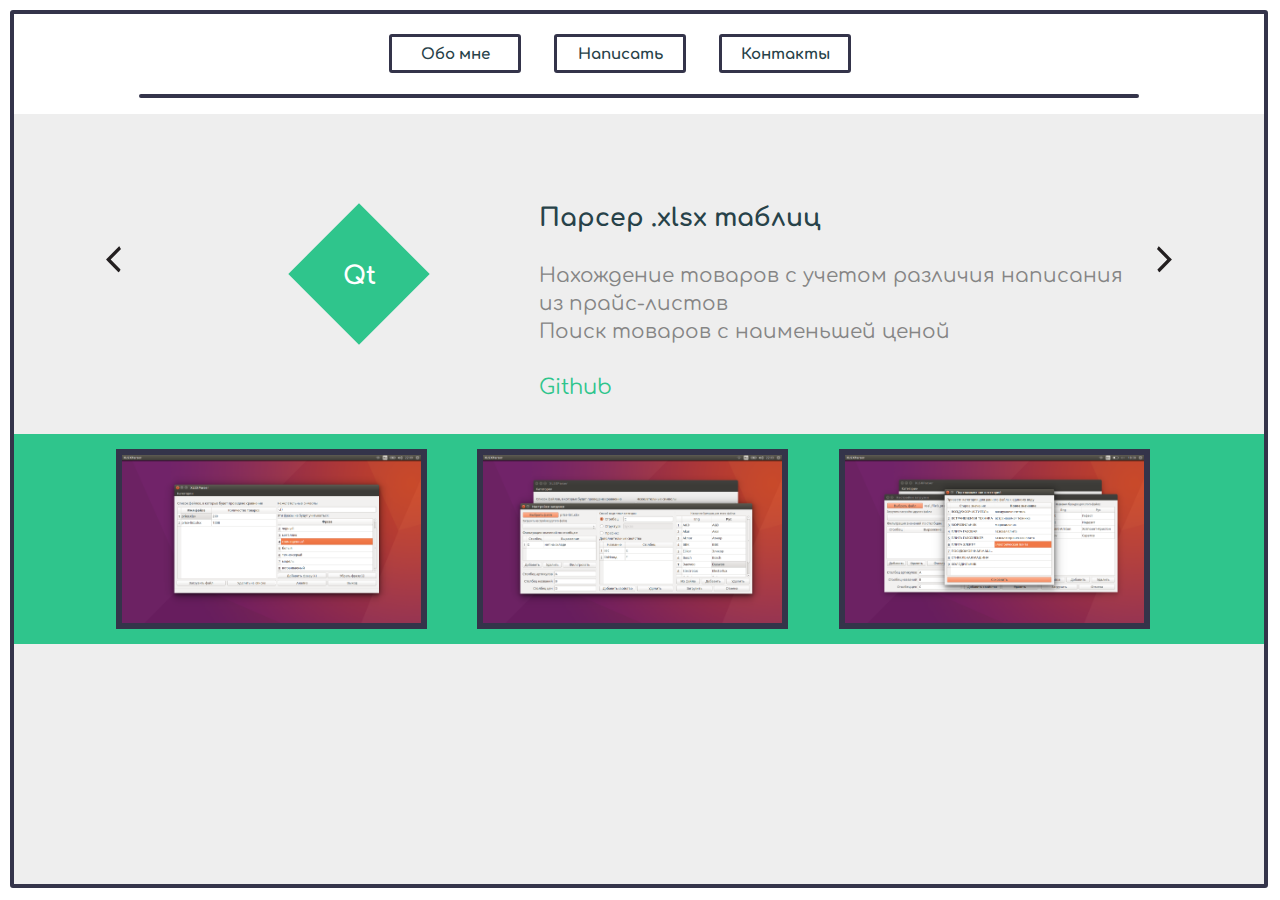
<file: index.html>
﻿<!DOCTYPE html>
<html lang="en">
<head>
    <meta charset="UTF-8">
    <title>Гордеев Дмитрий | Разработчик C++, Java, Web</title>

    <link rel="stylesheet" href="js/jquery-ui-1.12.1/jquery-ui.min.css" type="text/css">
    <link rel="stylesheet" href="css/style.css" type="text/css">
    <link href="https://fonts.googleapis.com/css?family=Comfortaa" rel="stylesheet">

    <script src="js/jquery-3.2.1.min.js" type="text/javascript"></script>
    <script src="js/jquery-ui-1.12.1/jquery-ui.min.js" type="text/javascript"></script>
    <script src="js/script.js" type="text/javascript"></script>
</head>
<body>

    <div id="page-viewport">
        <header>
            <ul id="top-menu">
                <li><span class="bordered-span" id="about-button">Обо мне</span></li>
                <li><span class="bordered-span" id="feedback-button">Написать</span></li>
                <li><span class="bordered-span" id="contacts-button">Контакты</span></li>
            </ul>
            <div id="h-line"></div>
        </header>

        <main>
            <div class="blank-container">
                <img class="arrow" id="left-arrow" src="images/arrow_left.svg">

                <!-- logo switching: -->
                <div id="logo-switcher">
                    <div class="box romb"></div>

                    <div class="inner-romb">Qt</div>
                    <div class="inner-romb">OpenGl</div>
                    <div class="inner-romb">Web</div>
                    <div class="inner-romb">Web</div>
                </div>

                <div id="description-switcher">

                    <!-- first project -->
                    <p class="text-container" id="first">
                        <span style="font-weight: 800;">Парсер .xlsx таблиц</span><br><br>
                        <span style="font-size: 20px; color: #858585">Нахождение товаров с учетом различия написания <br>
                    из прайс-листов<br>
                    Поиск товаров с наименьшей ценой</span><br>
                        <br>
                        <a target="_blank" href="https://github.com/DmitriyGordeev/Excel-Parser">Github</a>
                    </p>

                    <!-- second project -->
                    <p class="text-container" id="second">
                        <span style="font-weight: 800;">2D физический движок</span><br><br>
                        <span style="font-size: 20px; color: #858585">Простая 2D физическая симуляция <br>
                    на OpenGL (C++)<br>
                    с использованием библиотеки SDL</span><br>
                        <br>
                        <a target="_blank" href="https://github.com/DmitriyGordeev/MyPhysics">Github</a>
                    </p>

                    <!-- third project -->
                    <p class="text-container" id="third">
                        <span style="font-weight: 800;">Сервис постановки целей</span><br><br>
                        <span style="font-size: 20px; color: #858585">Простой способ поставить цель и <br>
                                            сфокусироваться на выполнении<br>
                                            Упор на визуальную часть</span><br>
                        <br>
                        <a target="_blank" href="http://goal.gr-dev.ru/">Проект</a>
                    </p>

                    <!-- fourth project -->
                    <p class="text-container" id="fourth">
                        <span style="font-weight: 800;">Этот сайт</span><br><br>
                        <span style="font-size: 20px; color: #858585">Без сторонних CMS и движков</span><br>
                        <br>
                    </p>

                </div>
                <img class="arrow" id="right-arrow" src="images/arrow_right.svg">
            </div>

            <div class="gallery-stripe">
                <ul class="h-menu">
                    <li><img class="zoom" src="images/excel-parser/excel-parser-1.a.png"></li>
                    <li><img class="zoom" src="images/excel-parser/excel-parser-2.c.png"></li>
                    <li><img class="zoom" src="images/excel-parser/excel-parser-3.png"></li>
                </ul>
            </div>
            <div class="gallery-stripe" style="background: #007fff">
                <ul class="h-menu">
                    <li>
                        <figure class="gif-animation">
                            <img class="gif-anim" src="gifs/bouncing-0.play.png" data-alt="gifs/bouncing.gif">
                        </figure>
                    </li>
                    <li>
                        <figure class="gif-animation">
                            <img class="gif-anim" src="gifs/collision-0.play.png" data-alt="gifs/collision.gif">
                        </figure>
                    </li>
                    <li>
                        <figure class="gif-animation">
                            <img class="gif-anim" src="gifs/bowling-0.play.png" data-alt="gifs/bowling.gif">
                        </figure>
                    </li>
                </ul>
            </div>
            <div class="gallery-stripe" style="background: #ee5361">
                <ul class="h-menu">
                    <li><img class="zoom" src="images/goal-service/goal-service-1.png"></li>
                    <li><img class="zoom" src="images/goal-service/goal-service-2.png"></li>
                    <li><img class="zoom" src="images/goal-service/goal-service-3.png"></li>
                </ul>
            </div>
            <div class="gallery-stripe" style="background: #e5da33">
                <ul class="h-menu">
                    <li style="width: 40%"><span class="bottom-text" style="float: right">HTML</span></li>
                    <li style="width: 14%"><span class="bottom-text">CSS</span></li>
                    <li style="width: 46%"><span class="bottom-text" style="float: left">Javascript + jQuery</span></li>
                </ul>
            </div>
        </main>

        <div id="about-container">
            <div id="about-inner-container">
                <p class="beautiful-wrapper">Образование: МГУ им. М.В. Ломоносова, Физический факультет, год окончания 2016</p>
                <p class="beautiful-wrapper">
                    1 год коммерческой разработки в компании Beorg
                    на C++</p>

                <p class="beautiful-wrapper">Имел дело с:<br/>
                    C++, OpenGl, Qt, Java - Android<br>
                    HTML, CSS, JS-jQuery, React-Redux<br>

                <p class="beautiful-wrapper">Небольшой опыт<br/>
                    php, mysql, unreal engine 4<br>
                    js-библиотеки: Snap.svg, и немного D3
                </p>

                <p class="beautiful-wrapper">В качестве vcs использую git, github
                    Работал с Jira и bitbucket</p>

                <p class="beautiful-wrapper">В планах изучения:
                    ReactJS,
                    AngularJS,
                    Google Material Design</p>

                <img id="about-close-button" src="images/cross-close.svg">
            </div>
        </div>

        <!-- Feedback form -->
        <div id="feedback-form-container">
            <form id="dialog" name="feedback-message" action="send_email.php" method="post">
                <p id="form-heading">Сообщение</p>
                <div id="form-inner">

                    <label>Email</label>
                    <input type="email" placeholder="Ваш email" name="email">

                    <br><br>
                    <label>Сообщение:</label>
                    <textarea name="message" placeholder="Ваше сообщение" rows="9"></textarea>
                    <button id="feedback-submit-button">Отправить</button>
                </div>

                <img id="feedback-close-button" src="images/cross-close.svg">
            </form>
        </div>

        <!-- Contacts blank -->
        <div id="contacts-container">
            <div id="contacts-inner-container">
                <p class="beautiful-wrapper">gordeev.dmitriy@physics.msu.ru</p>
                <p class="beautiful-wrapper">+7 (926) 499-52-58</p>
                <p class="beautiful-wrapper"><a target="_blank" href="https://vk.com/id35794066" style="font-size: 16px;">Профиль VK</a></p>

                <img id="contacts-close-button" src="images/cross-close.svg">
            </div>
        </div>
    </div>

</body>
</html>
</file>
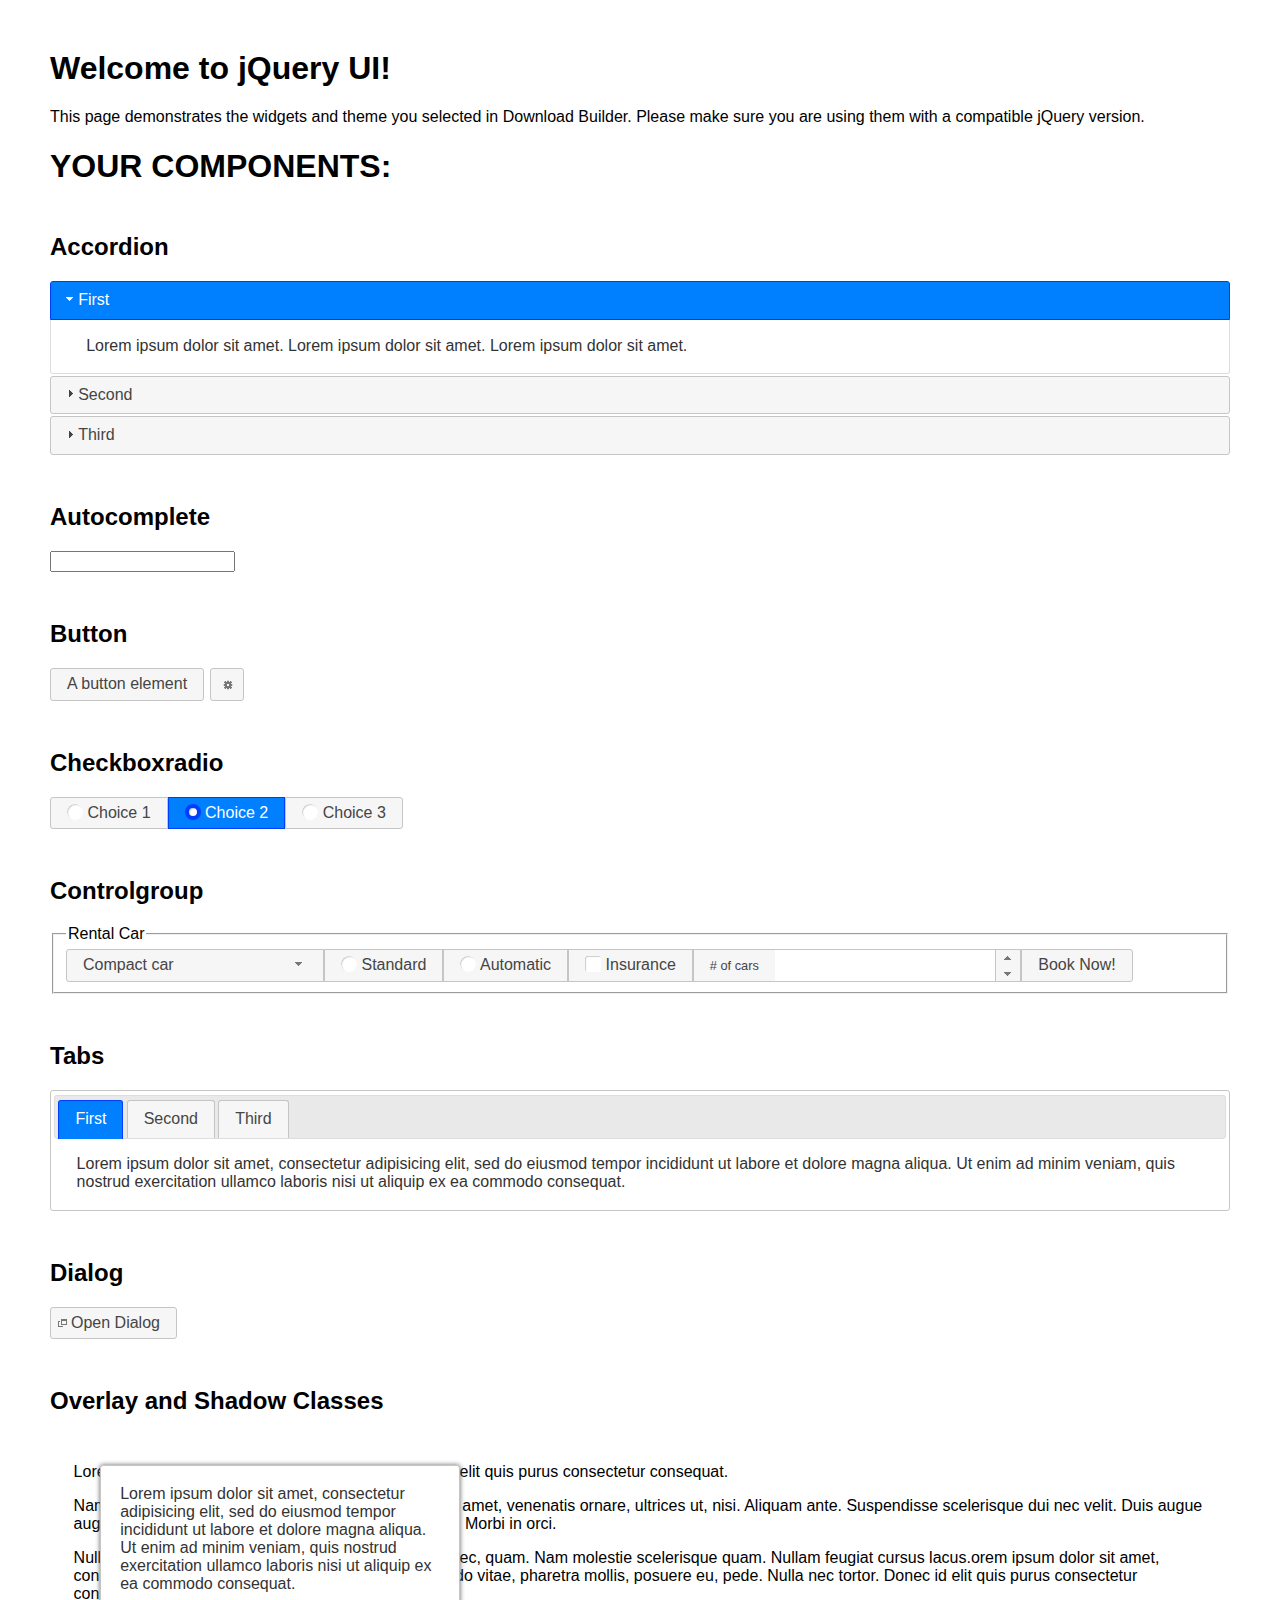
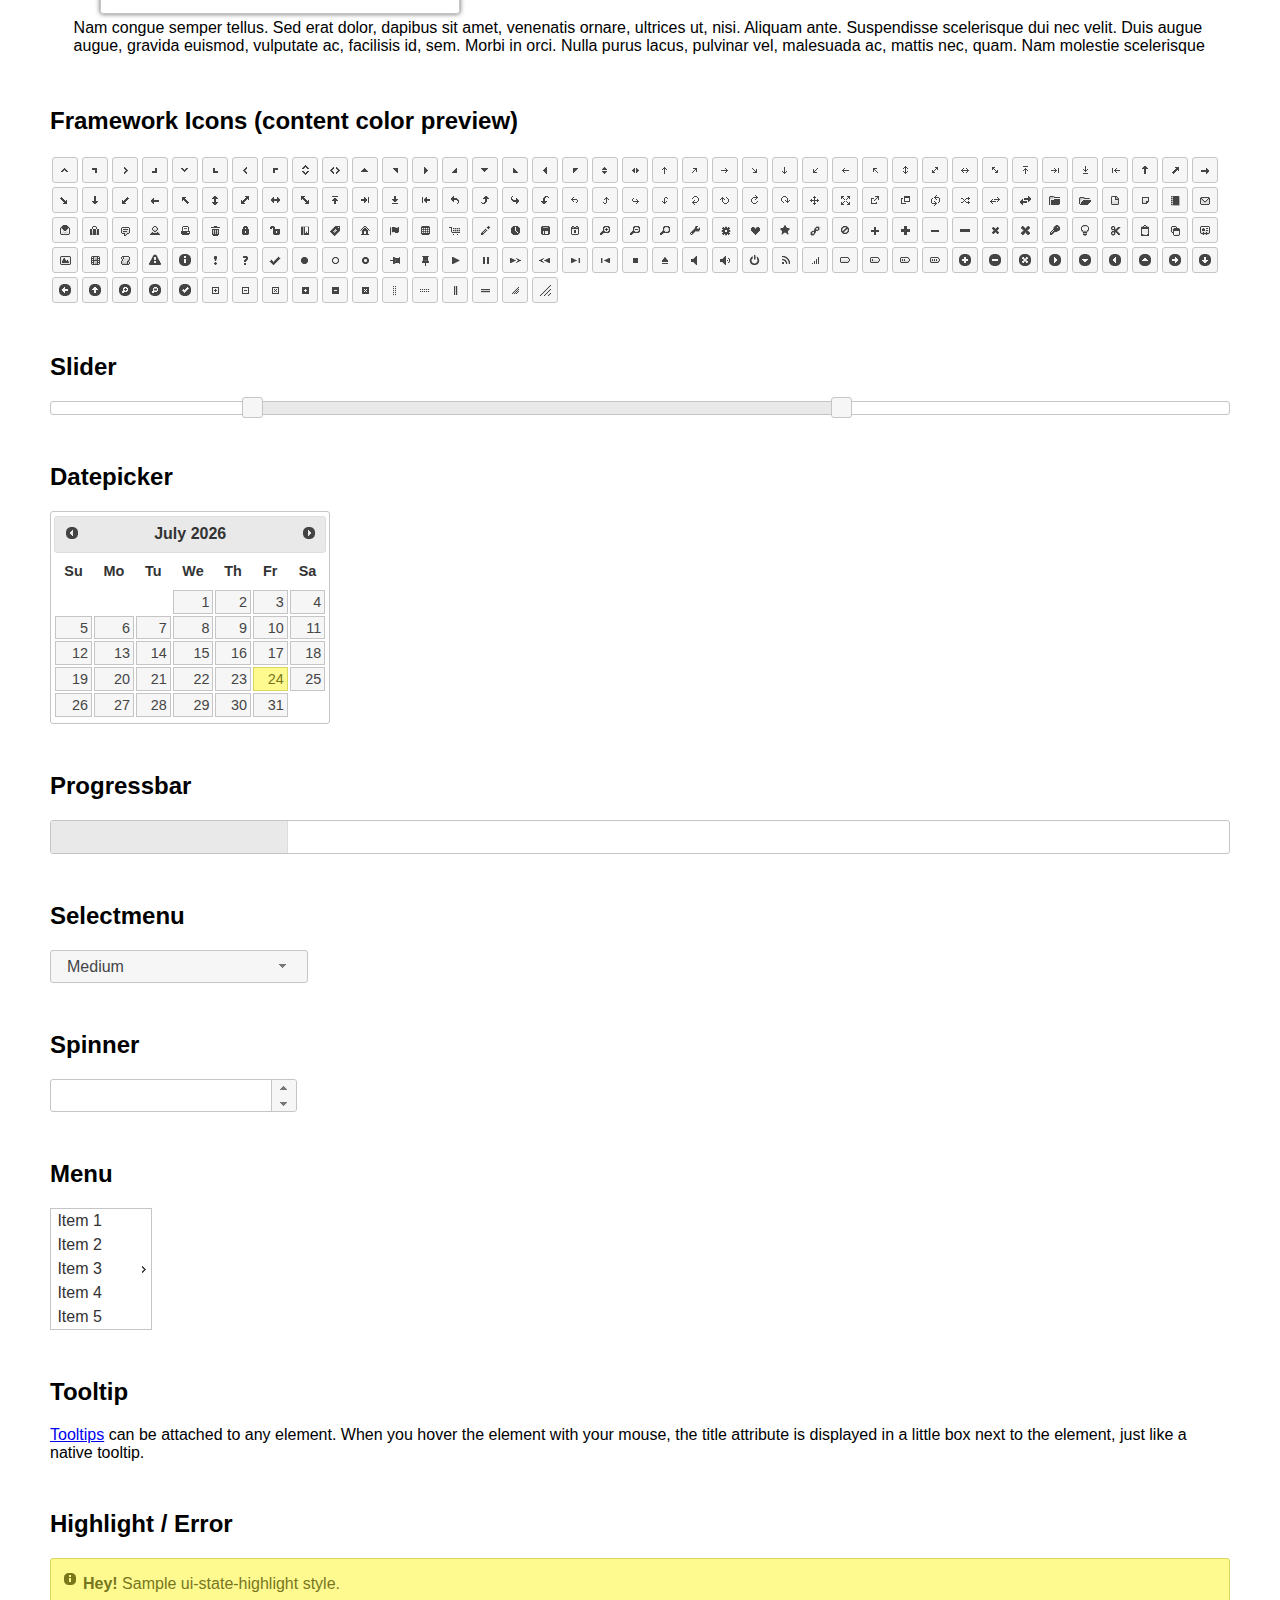
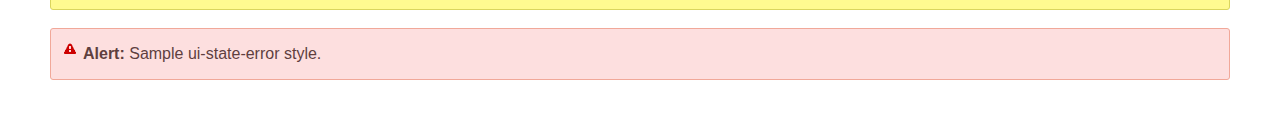
<file: js/jquery-ui-1.12.1/index.html>
<!doctype html>
<html lang="us">
<head>
	<meta charset="utf-8">
	<title>jQuery UI Example Page</title>
	<link href="jquery-ui.css" rel="stylesheet">
	<style>
	body{
		font-family: "Trebuchet MS", sans-serif;
		margin: 50px;
	}
	.demoHeaders {
		margin-top: 2em;
	}
	#dialog-link {
		padding: .4em 1em .4em 20px;
		text-decoration: none;
		position: relative;
	}
	#dialog-link span.ui-icon {
		margin: 0 5px 0 0;
		position: absolute;
		left: .2em;
		top: 50%;
		margin-top: -8px;
	}
	#icons {
		margin: 0;
		padding: 0;
	}
	#icons li {
		margin: 2px;
		position: relative;
		padding: 4px 0;
		cursor: pointer;
		float: left;
		list-style: none;
	}
	#icons span.ui-icon {
		float: left;
		margin: 0 4px;
	}
	.fakewindowcontain .ui-widget-overlay {
		position: absolute;
	}
	select {
		width: 200px;
	}
	</style>
</head>
<body>

<h1>Welcome to jQuery UI!</h1>

<div class="ui-widget">
	<p>This page demonstrates the widgets and theme you selected in Download Builder. Please make sure you are using them with a compatible jQuery version.</p>
</div>

<h1>YOUR COMPONENTS:</h1>


<!-- Accordion -->
<h2 class="demoHeaders">Accordion</h2>
<div id="accordion">
	<h3>First</h3>
	<div>Lorem ipsum dolor sit amet. Lorem ipsum dolor sit amet. Lorem ipsum dolor sit amet.</div>
	<h3>Second</h3>
	<div>Phasellus mattis tincidunt nibh.</div>
	<h3>Third</h3>
	<div>Nam dui erat, auctor a, dignissim quis.</div>
</div>



<!-- Autocomplete -->
<h2 class="demoHeaders">Autocomplete</h2>
<div>
	<input id="autocomplete" title="type &quot;a&quot;">
</div>



<!-- Button -->
<h2 class="demoHeaders">Button</h2>
<button id="button">A button element</button>
<button id="button-icon">An icon-only button</button>



<!-- Checkboxradio -->
<h2 class="demoHeaders">Checkboxradio</h2>
<form style="margin-top: 1em;">
	<div id="radioset">
		<input type="radio" id="radio1" name="radio"><label for="radio1">Choice 1</label>
		<input type="radio" id="radio2" name="radio" checked="checked"><label for="radio2">Choice 2</label>
		<input type="radio" id="radio3" name="radio"><label for="radio3">Choice 3</label>
	</div>
</form>



<!-- Controlgroup -->
<h2 class="demoHeaders">Controlgroup</h2>
<fieldset>
	<legend>Rental Car</legend>
	<div id="controlgroup">
		<select id="car-type">
			<option>Compact car</option>
			<option>Midsize car</option>
			<option>Full size car</option>
			<option>SUV</option>
			<option>Luxury</option>
			<option>Truck</option>
			<option>Van</option>
		</select>
		<label for="transmission-standard">Standard</label>
		<input type="radio" name="transmission" id="transmission-standard">
		<label for="transmission-automatic">Automatic</label>
		<input type="radio" name="transmission" id="transmission-automatic">
		<label for="insurance">Insurance</label>
		<input type="checkbox" name="insurance" id="insurance">
		<label for="horizontal-spinner" class="ui-controlgroup-label"># of cars</label>
		<input id="horizontal-spinner" class="ui-spinner-input">
		<button>Book Now!</button>
	</div>
</fieldset>



<!-- Tabs -->
<h2 class="demoHeaders">Tabs</h2>
<div id="tabs">
	<ul>
		<li><a href="#tabs-1">First</a></li>
		<li><a href="#tabs-2">Second</a></li>
		<li><a href="#tabs-3">Third</a></li>
	</ul>
	<div id="tabs-1">Lorem ipsum dolor sit amet, consectetur adipisicing elit, sed do eiusmod tempor incididunt ut labore et dolore magna aliqua. Ut enim ad minim veniam, quis nostrud exercitation ullamco laboris nisi ut aliquip ex ea commodo consequat.</div>
	<div id="tabs-2">Phasellus mattis tincidunt nibh. Cras orci urna, blandit id, pretium vel, aliquet ornare, felis. Maecenas scelerisque sem non nisl. Fusce sed lorem in enim dictum bibendum.</div>
	<div id="tabs-3">Nam dui erat, auctor a, dignissim quis, sollicitudin eu, felis. Pellentesque nisi urna, interdum eget, sagittis et, consequat vestibulum, lacus. Mauris porttitor ullamcorper augue.</div>
</div>



<h2 class="demoHeaders">Dialog</h2>
<p>
	<button id="dialog-link" class="ui-button ui-corner-all ui-widget">
		<span class="ui-icon ui-icon-newwin"></span>Open Dialog
	</button>
</p>

<h2 class="demoHeaders">Overlay and Shadow Classes</h2>
<div style="position: relative; width: 96%; height: 200px; padding:1% 2%; overflow:hidden;" class="fakewindowcontain">
	<p>Lorem ipsum dolor sit amet,  Nulla nec tortor. Donec id elit quis purus consectetur consequat. </p><p>Nam congue semper tellus. Sed erat dolor, dapibus sit amet, venenatis ornare, ultrices ut, nisi. Aliquam ante. Suspendisse scelerisque dui nec velit. Duis augue augue, gravida euismod, vulputate ac, facilisis id, sem. Morbi in orci. </p><p>Nulla purus lacus, pulvinar vel, malesuada ac, mattis nec, quam. Nam molestie scelerisque quam. Nullam feugiat cursus lacus.orem ipsum dolor sit amet, consectetur adipiscing elit. Donec libero risus, commodo vitae, pharetra mollis, posuere eu, pede. Nulla nec tortor. Donec id elit quis purus consectetur consequat. </p><p>Nam congue semper tellus. Sed erat dolor, dapibus sit amet, venenatis ornare, ultrices ut, nisi. Aliquam ante. Suspendisse scelerisque dui nec velit. Duis augue augue, gravida euismod, vulputate ac, facilisis id, sem. Morbi in orci. Nulla purus lacus, pulvinar vel, malesuada ac, mattis nec, quam. Nam molestie scelerisque quam. </p><p>Nullam feugiat cursus lacus.orem ipsum dolor sit amet, consectetur adipiscing elit. Donec libero risus, commodo vitae, pharetra mollis, posuere eu, pede. Nulla nec tortor. Donec id elit quis purus consectetur consequat. Nam congue semper tellus. Sed erat dolor, dapibus sit amet, venenatis ornare, ultrices ut, nisi. Aliquam ante. </p><p>Suspendisse scelerisque dui nec velit. Duis augue augue, gravida euismod, vulputate ac, facilisis id, sem. Morbi in orci. Nulla purus lacus, pulvinar vel, malesuada ac, mattis nec, quam. Nam molestie scelerisque quam. Nullam feugiat cursus lacus.orem ipsum dolor sit amet, consectetur adipiscing elit. Donec libero risus, commodo vitae, pharetra mollis, posuere eu, pede. Nulla nec tortor. Donec id elit quis purus consectetur consequat. Nam congue semper tellus. Sed erat dolor, dapibus sit amet, venenatis ornare, ultrices ut, nisi. </p>

	<!-- ui-dialog -->
	<div class="ui-widget-overlay ui-front"></div>
	<div style="position: absolute; width: 320px; left: 50px; top: 30px; padding: 1.2em" class="ui-widget ui-front ui-widget-content ui-corner-all ui-widget-shadow">
		Lorem ipsum dolor sit amet, consectetur adipisicing elit, sed do eiusmod tempor incididunt ut labore et dolore magna aliqua. Ut enim ad minim veniam, quis nostrud exercitation ullamco laboris nisi ut aliquip ex ea commodo consequat.
	</div>

</div>

<!-- ui-dialog -->
<div id="dialog" title="Dialog Title">
	<p>Lorem ipsum dolor sit amet, consectetur adipisicing elit, sed do eiusmod tempor incididunt ut labore et dolore magna aliqua. Ut enim ad minim veniam, quis nostrud exercitation ullamco laboris nisi ut aliquip ex ea commodo consequat.</p>
</div>



<h2 class="demoHeaders">Framework Icons (content color preview)</h2>
<ul id="icons" class="ui-widget ui-helper-clearfix">
	<li class="ui-state-default ui-corner-all" title=".ui-icon-caret-1-n"><span class="ui-icon ui-icon-caret-1-n"></span></li>
	<li class="ui-state-default ui-corner-all" title=".ui-icon-caret-1-ne"><span class="ui-icon ui-icon-caret-1-ne"></span></li>
	<li class="ui-state-default ui-corner-all" title=".ui-icon-caret-1-e"><span class="ui-icon ui-icon-caret-1-e"></span></li>
	<li class="ui-state-default ui-corner-all" title=".ui-icon-caret-1-se"><span class="ui-icon ui-icon-caret-1-se"></span></li>
	<li class="ui-state-default ui-corner-all" title=".ui-icon-caret-1-s"><span class="ui-icon ui-icon-caret-1-s"></span></li>
	<li class="ui-state-default ui-corner-all" title=".ui-icon-caret-1-sw"><span class="ui-icon ui-icon-caret-1-sw"></span></li>
	<li class="ui-state-default ui-corner-all" title=".ui-icon-caret-1-w"><span class="ui-icon ui-icon-caret-1-w"></span></li>
	<li class="ui-state-default ui-corner-all" title=".ui-icon-caret-1-nw"><span class="ui-icon ui-icon-caret-1-nw"></span></li>
	<li class="ui-state-default ui-corner-all" title=".ui-icon-caret-2-n-s"><span class="ui-icon ui-icon-caret-2-n-s"></span></li>
	<li class="ui-state-default ui-corner-all" title=".ui-icon-caret-2-e-w"><span class="ui-icon ui-icon-caret-2-e-w"></span></li>
	<li class="ui-state-default ui-corner-all" title=".ui-icon-triangle-1-n"><span class="ui-icon ui-icon-triangle-1-n"></span></li>
	<li class="ui-state-default ui-corner-all" title=".ui-icon-triangle-1-ne"><span class="ui-icon ui-icon-triangle-1-ne"></span></li>
	<li class="ui-state-default ui-corner-all" title=".ui-icon-triangle-1-e"><span class="ui-icon ui-icon-triangle-1-e"></span></li>
	<li class="ui-state-default ui-corner-all" title=".ui-icon-triangle-1-se"><span class="ui-icon ui-icon-triangle-1-se"></span></li>
	<li class="ui-state-default ui-corner-all" title=".ui-icon-triangle-1-s"><span class="ui-icon ui-icon-triangle-1-s"></span></li>
	<li class="ui-state-default ui-corner-all" title=".ui-icon-triangle-1-sw"><span class="ui-icon ui-icon-triangle-1-sw"></span></li>
	<li class="ui-state-default ui-corner-all" title=".ui-icon-triangle-1-w"><span class="ui-icon ui-icon-triangle-1-w"></span></li>
	<li class="ui-state-default ui-corner-all" title=".ui-icon-triangle-1-nw"><span class="ui-icon ui-icon-triangle-1-nw"></span></li>
	<li class="ui-state-default ui-corner-all" title=".ui-icon-triangle-2-n-s"><span class="ui-icon ui-icon-triangle-2-n-s"></span></li>
	<li class="ui-state-default ui-corner-all" title=".ui-icon-triangle-2-e-w"><span class="ui-icon ui-icon-triangle-2-e-w"></span></li>
	<li class="ui-state-default ui-corner-all" title=".ui-icon-arrow-1-n"><span class="ui-icon ui-icon-arrow-1-n"></span></li>
	<li class="ui-state-default ui-corner-all" title=".ui-icon-arrow-1-ne"><span class="ui-icon ui-icon-arrow-1-ne"></span></li>
	<li class="ui-state-default ui-corner-all" title=".ui-icon-arrow-1-e"><span class="ui-icon ui-icon-arrow-1-e"></span></li>
	<li class="ui-state-default ui-corner-all" title=".ui-icon-arrow-1-se"><span class="ui-icon ui-icon-arrow-1-se"></span></li>
	<li class="ui-state-default ui-corner-all" title=".ui-icon-arrow-1-s"><span class="ui-icon ui-icon-arrow-1-s"></span></li>
	<li class="ui-state-default ui-corner-all" title=".ui-icon-arrow-1-sw"><span class="ui-icon ui-icon-arrow-1-sw"></span></li>
	<li class="ui-state-default ui-corner-all" title=".ui-icon-arrow-1-w"><span class="ui-icon ui-icon-arrow-1-w"></span></li>
	<li class="ui-state-default ui-corner-all" title=".ui-icon-arrow-1-nw"><span class="ui-icon ui-icon-arrow-1-nw"></span></li>
	<li class="ui-state-default ui-corner-all" title=".ui-icon-arrow-2-n-s"><span class="ui-icon ui-icon-arrow-2-n-s"></span></li>
	<li class="ui-state-default ui-corner-all" title=".ui-icon-arrow-2-ne-sw"><span class="ui-icon ui-icon-arrow-2-ne-sw"></span></li>
	<li class="ui-state-default ui-corner-all" title=".ui-icon-arrow-2-e-w"><span class="ui-icon ui-icon-arrow-2-e-w"></span></li>
	<li class="ui-state-default ui-corner-all" title=".ui-icon-arrow-2-se-nw"><span class="ui-icon ui-icon-arrow-2-se-nw"></span></li>
	<li class="ui-state-default ui-corner-all" title=".ui-icon-arrowstop-1-n"><span class="ui-icon ui-icon-arrowstop-1-n"></span></li>
	<li class="ui-state-default ui-corner-all" title=".ui-icon-arrowstop-1-e"><span class="ui-icon ui-icon-arrowstop-1-e"></span></li>
	<li class="ui-state-default ui-corner-all" title=".ui-icon-arrowstop-1-s"><span class="ui-icon ui-icon-arrowstop-1-s"></span></li>
	<li class="ui-state-default ui-corner-all" title=".ui-icon-arrowstop-1-w"><span class="ui-icon ui-icon-arrowstop-1-w"></span></li>
	<li class="ui-state-default ui-corner-all" title=".ui-icon-arrowthick-1-n"><span class="ui-icon ui-icon-arrowthick-1-n"></span></li>
	<li class="ui-state-default ui-corner-all" title=".ui-icon-arrowthick-1-ne"><span class="ui-icon ui-icon-arrowthick-1-ne"></span></li>
	<li class="ui-state-default ui-corner-all" title=".ui-icon-arrowthick-1-e"><span class="ui-icon ui-icon-arrowthick-1-e"></span></li>
	<li class="ui-state-default ui-corner-all" title=".ui-icon-arrowthick-1-se"><span class="ui-icon ui-icon-arrowthick-1-se"></span></li>
	<li class="ui-state-default ui-corner-all" title=".ui-icon-arrowthick-1-s"><span class="ui-icon ui-icon-arrowthick-1-s"></span></li>
	<li class="ui-state-default ui-corner-all" title=".ui-icon-arrowthick-1-sw"><span class="ui-icon ui-icon-arrowthick-1-sw"></span></li>
	<li class="ui-state-default ui-corner-all" title=".ui-icon-arrowthick-1-w"><span class="ui-icon ui-icon-arrowthick-1-w"></span></li>
	<li class="ui-state-default ui-corner-all" title=".ui-icon-arrowthick-1-nw"><span class="ui-icon ui-icon-arrowthick-1-nw"></span></li>
	<li class="ui-state-default ui-corner-all" title=".ui-icon-arrowthick-2-n-s"><span class="ui-icon ui-icon-arrowthick-2-n-s"></span></li>
	<li class="ui-state-default ui-corner-all" title=".ui-icon-arrowthick-2-ne-sw"><span class="ui-icon ui-icon-arrowthick-2-ne-sw"></span></li>
	<li class="ui-state-default ui-corner-all" title=".ui-icon-arrowthick-2-e-w"><span class="ui-icon ui-icon-arrowthick-2-e-w"></span></li>
	<li class="ui-state-default ui-corner-all" title=".ui-icon-arrowthick-2-se-nw"><span class="ui-icon ui-icon-arrowthick-2-se-nw"></span></li>
	<li class="ui-state-default ui-corner-all" title=".ui-icon-arrowthickstop-1-n"><span class="ui-icon ui-icon-arrowthickstop-1-n"></span></li>
	<li class="ui-state-default ui-corner-all" title=".ui-icon-arrowthickstop-1-e"><span class="ui-icon ui-icon-arrowthickstop-1-e"></span></li>
	<li class="ui-state-default ui-corner-all" title=".ui-icon-arrowthickstop-1-s"><span class="ui-icon ui-icon-arrowthickstop-1-s"></span></li>
	<li class="ui-state-default ui-corner-all" title=".ui-icon-arrowthickstop-1-w"><span class="ui-icon ui-icon-arrowthickstop-1-w"></span></li>
	<li class="ui-state-default ui-corner-all" title=".ui-icon-arrowreturnthick-1-w"><span class="ui-icon ui-icon-arrowreturnthick-1-w"></span></li>
	<li class="ui-state-default ui-corner-all" title=".ui-icon-arrowreturnthick-1-n"><span class="ui-icon ui-icon-arrowreturnthick-1-n"></span></li>
	<li class="ui-state-default ui-corner-all" title=".ui-icon-arrowreturnthick-1-e"><span class="ui-icon ui-icon-arrowreturnthick-1-e"></span></li>
	<li class="ui-state-default ui-corner-all" title=".ui-icon-arrowreturnthick-1-s"><span class="ui-icon ui-icon-arrowreturnthick-1-s"></span></li>
	<li class="ui-state-default ui-corner-all" title=".ui-icon-arrowreturn-1-w"><span class="ui-icon ui-icon-arrowreturn-1-w"></span></li>
	<li class="ui-state-default ui-corner-all" title=".ui-icon-arrowreturn-1-n"><span class="ui-icon ui-icon-arrowreturn-1-n"></span></li>
	<li class="ui-state-default ui-corner-all" title=".ui-icon-arrowreturn-1-e"><span class="ui-icon ui-icon-arrowreturn-1-e"></span></li>
	<li class="ui-state-default ui-corner-all" title=".ui-icon-arrowreturn-1-s"><span class="ui-icon ui-icon-arrowreturn-1-s"></span></li>
	<li class="ui-state-default ui-corner-all" title=".ui-icon-arrowrefresh-1-w"><span class="ui-icon ui-icon-arrowrefresh-1-w"></span></li>
	<li class="ui-state-default ui-corner-all" title=".ui-icon-arrowrefresh-1-n"><span class="ui-icon ui-icon-arrowrefresh-1-n"></span></li>
	<li class="ui-state-default ui-corner-all" title=".ui-icon-arrowrefresh-1-e"><span class="ui-icon ui-icon-arrowrefresh-1-e"></span></li>
	<li class="ui-state-default ui-corner-all" title=".ui-icon-arrowrefresh-1-s"><span class="ui-icon ui-icon-arrowrefresh-1-s"></span></li>
	<li class="ui-state-default ui-corner-all" title=".ui-icon-arrow-4"><span class="ui-icon ui-icon-arrow-4"></span></li>
	<li class="ui-state-default ui-corner-all" title=".ui-icon-arrow-4-diag"><span class="ui-icon ui-icon-arrow-4-diag"></span></li>
	<li class="ui-state-default ui-corner-all" title=".ui-icon-extlink"><span class="ui-icon ui-icon-extlink"></span></li>
	<li class="ui-state-default ui-corner-all" title=".ui-icon-newwin"><span class="ui-icon ui-icon-newwin"></span></li>
	<li class="ui-state-default ui-corner-all" title=".ui-icon-refresh"><span class="ui-icon ui-icon-refresh"></span></li>
	<li class="ui-state-default ui-corner-all" title=".ui-icon-shuffle"><span class="ui-icon ui-icon-shuffle"></span></li>
	<li class="ui-state-default ui-corner-all" title=".ui-icon-transfer-e-w"><span class="ui-icon ui-icon-transfer-e-w"></span></li>
	<li class="ui-state-default ui-corner-all" title=".ui-icon-transferthick-e-w"><span class="ui-icon ui-icon-transferthick-e-w"></span></li>
	<li class="ui-state-default ui-corner-all" title=".ui-icon-folder-collapsed"><span class="ui-icon ui-icon-folder-collapsed"></span></li>
	<li class="ui-state-default ui-corner-all" title=".ui-icon-folder-open"><span class="ui-icon ui-icon-folder-open"></span></li>
	<li class="ui-state-default ui-corner-all" title=".ui-icon-document"><span class="ui-icon ui-icon-document"></span></li>
	<li class="ui-state-default ui-corner-all" title=".ui-icon-document-b"><span class="ui-icon ui-icon-document-b"></span></li>
	<li class="ui-state-default ui-corner-all" title=".ui-icon-note"><span class="ui-icon ui-icon-note"></span></li>
	<li class="ui-state-default ui-corner-all" title=".ui-icon-mail-closed"><span class="ui-icon ui-icon-mail-closed"></span></li>
	<li class="ui-state-default ui-corner-all" title=".ui-icon-mail-open"><span class="ui-icon ui-icon-mail-open"></span></li>
	<li class="ui-state-default ui-corner-all" title=".ui-icon-suitcase"><span class="ui-icon ui-icon-suitcase"></span></li>
	<li class="ui-state-default ui-corner-all" title=".ui-icon-comment"><span class="ui-icon ui-icon-comment"></span></li>
	<li class="ui-state-default ui-corner-all" title=".ui-icon-person"><span class="ui-icon ui-icon-person"></span></li>
	<li class="ui-state-default ui-corner-all" title=".ui-icon-print"><span class="ui-icon ui-icon-print"></span></li>
	<li class="ui-state-default ui-corner-all" title=".ui-icon-trash"><span class="ui-icon ui-icon-trash"></span></li>
	<li class="ui-state-default ui-corner-all" title=".ui-icon-locked"><span class="ui-icon ui-icon-locked"></span></li>
	<li class="ui-state-default ui-corner-all" title=".ui-icon-unlocked"><span class="ui-icon ui-icon-unlocked"></span></li>
	<li class="ui-state-default ui-corner-all" title=".ui-icon-bookmark"><span class="ui-icon ui-icon-bookmark"></span></li>
	<li class="ui-state-default ui-corner-all" title=".ui-icon-tag"><span class="ui-icon ui-icon-tag"></span></li>
	<li class="ui-state-default ui-corner-all" title=".ui-icon-home"><span class="ui-icon ui-icon-home"></span></li>
	<li class="ui-state-default ui-corner-all" title=".ui-icon-flag"><span class="ui-icon ui-icon-flag"></span></li>
	<li class="ui-state-default ui-corner-all" title=".ui-icon-calculator"><span class="ui-icon ui-icon-calculator"></span></li>
	<li class="ui-state-default ui-corner-all" title=".ui-icon-cart"><span class="ui-icon ui-icon-cart"></span></li>
	<li class="ui-state-default ui-corner-all" title=".ui-icon-pencil"><span class="ui-icon ui-icon-pencil"></span></li>
	<li class="ui-state-default ui-corner-all" title=".ui-icon-clock"><span class="ui-icon ui-icon-clock"></span></li>
	<li class="ui-state-default ui-corner-all" title=".ui-icon-disk"><span class="ui-icon ui-icon-disk"></span></li>
	<li class="ui-state-default ui-corner-all" title=".ui-icon-calendar"><span class="ui-icon ui-icon-calendar"></span></li>
	<li class="ui-state-default ui-corner-all" title=".ui-icon-zoomin"><span class="ui-icon ui-icon-zoomin"></span></li>
	<li class="ui-state-default ui-corner-all" title=".ui-icon-zoomout"><span class="ui-icon ui-icon-zoomout"></span></li>
	<li class="ui-state-default ui-corner-all" title=".ui-icon-search"><span class="ui-icon ui-icon-search"></span></li>
	<li class="ui-state-default ui-corner-all" title=".ui-icon-wrench"><span class="ui-icon ui-icon-wrench"></span></li>
	<li class="ui-state-default ui-corner-all" title=".ui-icon-gear"><span class="ui-icon ui-icon-gear"></span></li>
	<li class="ui-state-default ui-corner-all" title=".ui-icon-heart"><span class="ui-icon ui-icon-heart"></span></li>
	<li class="ui-state-default ui-corner-all" title=".ui-icon-star"><span class="ui-icon ui-icon-star"></span></li>
	<li class="ui-state-default ui-corner-all" title=".ui-icon-link"><span class="ui-icon ui-icon-link"></span></li>
	<li class="ui-state-default ui-corner-all" title=".ui-icon-cancel"><span class="ui-icon ui-icon-cancel"></span></li>
	<li class="ui-state-default ui-corner-all" title=".ui-icon-plus"><span class="ui-icon ui-icon-plus"></span></li>
	<li class="ui-state-default ui-corner-all" title=".ui-icon-plusthick"><span class="ui-icon ui-icon-plusthick"></span></li>
	<li class="ui-state-default ui-corner-all" title=".ui-icon-minus"><span class="ui-icon ui-icon-minus"></span></li>
	<li class="ui-state-default ui-corner-all" title=".ui-icon-minusthick"><span class="ui-icon ui-icon-minusthick"></span></li>
	<li class="ui-state-default ui-corner-all" title=".ui-icon-close"><span class="ui-icon ui-icon-close"></span></li>
	<li class="ui-state-default ui-corner-all" title=".ui-icon-closethick"><span class="ui-icon ui-icon-closethick"></span></li>
	<li class="ui-state-default ui-corner-all" title=".ui-icon-key"><span class="ui-icon ui-icon-key"></span></li>
	<li class="ui-state-default ui-corner-all" title=".ui-icon-lightbulb"><span class="ui-icon ui-icon-lightbulb"></span></li>
	<li class="ui-state-default ui-corner-all" title=".ui-icon-scissors"><span class="ui-icon ui-icon-scissors"></span></li>
	<li class="ui-state-default ui-corner-all" title=".ui-icon-clipboard"><span class="ui-icon ui-icon-clipboard"></span></li>
	<li class="ui-state-default ui-corner-all" title=".ui-icon-copy"><span class="ui-icon ui-icon-copy"></span></li>
	<li class="ui-state-default ui-corner-all" title=".ui-icon-contact"><span class="ui-icon ui-icon-contact"></span></li>
	<li class="ui-state-default ui-corner-all" title=".ui-icon-image"><span class="ui-icon ui-icon-image"></span></li>
	<li class="ui-state-default ui-corner-all" title=".ui-icon-video"><span class="ui-icon ui-icon-video"></span></li>
	<li class="ui-state-default ui-corner-all" title=".ui-icon-script"><span class="ui-icon ui-icon-script"></span></li>
	<li class="ui-state-default ui-corner-all" title=".ui-icon-alert"><span class="ui-icon ui-icon-alert"></span></li>
	<li class="ui-state-default ui-corner-all" title=".ui-icon-info"><span class="ui-icon ui-icon-info"></span></li>
	<li class="ui-state-default ui-corner-all" title=".ui-icon-notice"><span class="ui-icon ui-icon-notice"></span></li>
	<li class="ui-state-default ui-corner-all" title=".ui-icon-help"><span class="ui-icon ui-icon-help"></span></li>
	<li class="ui-state-default ui-corner-all" title=".ui-icon-check"><span class="ui-icon ui-icon-check"></span></li>
	<li class="ui-state-default ui-corner-all" title=".ui-icon-bullet"><span class="ui-icon ui-icon-bullet"></span></li>
	<li class="ui-state-default ui-corner-all" title=".ui-icon-radio-off"><span class="ui-icon ui-icon-radio-off"></span></li>
	<li class="ui-state-default ui-corner-all" title=".ui-icon-radio-on"><span class="ui-icon ui-icon-radio-on"></span></li>
	<li class="ui-state-default ui-corner-all" title=".ui-icon-pin-w"><span class="ui-icon ui-icon-pin-w"></span></li>
	<li class="ui-state-default ui-corner-all" title=".ui-icon-pin-s"><span class="ui-icon ui-icon-pin-s"></span></li>
	<li class="ui-state-default ui-corner-all" title=".ui-icon-play"><span class="ui-icon ui-icon-play"></span></li>
	<li class="ui-state-default ui-corner-all" title=".ui-icon-pause"><span class="ui-icon ui-icon-pause"></span></li>
	<li class="ui-state-default ui-corner-all" title=".ui-icon-seek-next"><span class="ui-icon ui-icon-seek-next"></span></li>
	<li class="ui-state-default ui-corner-all" title=".ui-icon-seek-prev"><span class="ui-icon ui-icon-seek-prev"></span></li>
	<li class="ui-state-default ui-corner-all" title=".ui-icon-seek-end"><span class="ui-icon ui-icon-seek-end"></span></li>
	<li class="ui-state-default ui-corner-all" title=".ui-icon-seek-first"><span class="ui-icon ui-icon-seek-first"></span></li>
	<li class="ui-state-default ui-corner-all" title=".ui-icon-stop"><span class="ui-icon ui-icon-stop"></span></li>
	<li class="ui-state-default ui-corner-all" title=".ui-icon-eject"><span class="ui-icon ui-icon-eject"></span></li>
	<li class="ui-state-default ui-corner-all" title=".ui-icon-volume-off"><span class="ui-icon ui-icon-volume-off"></span></li>
	<li class="ui-state-default ui-corner-all" title=".ui-icon-volume-on"><span class="ui-icon ui-icon-volume-on"></span></li>
	<li class="ui-state-default ui-corner-all" title=".ui-icon-power"><span class="ui-icon ui-icon-power"></span></li>
	<li class="ui-state-default ui-corner-all" title=".ui-icon-signal-diag"><span class="ui-icon ui-icon-signal-diag"></span></li>
	<li class="ui-state-default ui-corner-all" title=".ui-icon-signal"><span class="ui-icon ui-icon-signal"></span></li>
	<li class="ui-state-default ui-corner-all" title=".ui-icon-battery-0"><span class="ui-icon ui-icon-battery-0"></span></li>
	<li class="ui-state-default ui-corner-all" title=".ui-icon-battery-1"><span class="ui-icon ui-icon-battery-1"></span></li>
	<li class="ui-state-default ui-corner-all" title=".ui-icon-battery-2"><span class="ui-icon ui-icon-battery-2"></span></li>
	<li class="ui-state-default ui-corner-all" title=".ui-icon-battery-3"><span class="ui-icon ui-icon-battery-3"></span></li>
	<li class="ui-state-default ui-corner-all" title=".ui-icon-circle-plus"><span class="ui-icon ui-icon-circle-plus"></span></li>
	<li class="ui-state-default ui-corner-all" title=".ui-icon-circle-minus"><span class="ui-icon ui-icon-circle-minus"></span></li>
	<li class="ui-state-default ui-corner-all" title=".ui-icon-circle-close"><span class="ui-icon ui-icon-circle-close"></span></li>
	<li class="ui-state-default ui-corner-all" title=".ui-icon-circle-triangle-e"><span class="ui-icon ui-icon-circle-triangle-e"></span></li>
	<li class="ui-state-default ui-corner-all" title=".ui-icon-circle-triangle-s"><span class="ui-icon ui-icon-circle-triangle-s"></span></li>
	<li class="ui-state-default ui-corner-all" title=".ui-icon-circle-triangle-w"><span class="ui-icon ui-icon-circle-triangle-w"></span></li>
	<li class="ui-state-default ui-corner-all" title=".ui-icon-circle-triangle-n"><span class="ui-icon ui-icon-circle-triangle-n"></span></li>
	<li class="ui-state-default ui-corner-all" title=".ui-icon-circle-arrow-e"><span class="ui-icon ui-icon-circle-arrow-e"></span></li>
	<li class="ui-state-default ui-corner-all" title=".ui-icon-circle-arrow-s"><span class="ui-icon ui-icon-circle-arrow-s"></span></li>
	<li class="ui-state-default ui-corner-all" title=".ui-icon-circle-arrow-w"><span class="ui-icon ui-icon-circle-arrow-w"></span></li>
	<li class="ui-state-default ui-corner-all" title=".ui-icon-circle-arrow-n"><span class="ui-icon ui-icon-circle-arrow-n"></span></li>
	<li class="ui-state-default ui-corner-all" title=".ui-icon-circle-zoomin"><span class="ui-icon ui-icon-circle-zoomin"></span></li>
	<li class="ui-state-default ui-corner-all" title=".ui-icon-circle-zoomout"><span class="ui-icon ui-icon-circle-zoomout"></span></li>
	<li class="ui-state-default ui-corner-all" title=".ui-icon-circle-check"><span class="ui-icon ui-icon-circle-check"></span></li>
	<li class="ui-state-default ui-corner-all" title=".ui-icon-circlesmall-plus"><span class="ui-icon ui-icon-circlesmall-plus"></span></li>
	<li class="ui-state-default ui-corner-all" title=".ui-icon-circlesmall-minus"><span class="ui-icon ui-icon-circlesmall-minus"></span></li>
	<li class="ui-state-default ui-corner-all" title=".ui-icon-circlesmall-close"><span class="ui-icon ui-icon-circlesmall-close"></span></li>
	<li class="ui-state-default ui-corner-all" title=".ui-icon-squaresmall-plus"><span class="ui-icon ui-icon-squaresmall-plus"></span></li>
	<li class="ui-state-default ui-corner-all" title=".ui-icon-squaresmall-minus"><span class="ui-icon ui-icon-squaresmall-minus"></span></li>
	<li class="ui-state-default ui-corner-all" title=".ui-icon-squaresmall-close"><span class="ui-icon ui-icon-squaresmall-close"></span></li>
	<li class="ui-state-default ui-corner-all" title=".ui-icon-grip-dotted-vertical"><span class="ui-icon ui-icon-grip-dotted-vertical"></span></li>
	<li class="ui-state-default ui-corner-all" title=".ui-icon-grip-dotted-horizontal"><span class="ui-icon ui-icon-grip-dotted-horizontal"></span></li>
	<li class="ui-state-default ui-corner-all" title=".ui-icon-grip-solid-vertical"><span class="ui-icon ui-icon-grip-solid-vertical"></span></li>
	<li class="ui-state-default ui-corner-all" title=".ui-icon-grip-solid-horizontal"><span class="ui-icon ui-icon-grip-solid-horizontal"></span></li>
	<li class="ui-state-default ui-corner-all" title=".ui-icon-gripsmall-diagonal-se"><span class="ui-icon ui-icon-gripsmall-diagonal-se"></span></li>
	<li class="ui-state-default ui-corner-all" title=".ui-icon-grip-diagonal-se"><span class="ui-icon ui-icon-grip-diagonal-se"></span></li>
</ul>


<!-- Slider -->
<h2 class="demoHeaders">Slider</h2>
<div id="slider"></div>



<!-- Datepicker -->
<h2 class="demoHeaders">Datepicker</h2>
<div id="datepicker"></div>



<!-- Progressbar -->
<h2 class="demoHeaders">Progressbar</h2>
<div id="progressbar"></div>



<!-- Progressbar -->
<h2 class="demoHeaders">Selectmenu</h2>
<select id="selectmenu">
	<option>Slower</option>
	<option>Slow</option>
	<option selected="selected">Medium</option>
	<option>Fast</option>
	<option>Faster</option>
</select>



<!-- Spinner -->
<h2 class="demoHeaders">Spinner</h2>
<input id="spinner">



<!-- Menu -->
<h2 class="demoHeaders">Menu</h2>
<ul style="width:100px;" id="menu">
	<li><div>Item 1</div></li>
	<li><div>Item 2</div></li>
	<li><div>Item 3</div>
		<ul>
			<li><div>Item 3-1</div></li>
			<li><div>Item 3-2</div></li>
			<li><div>Item 3-3</div></li>
			<li><div>Item 3-4</div></li>
			<li><div>Item 3-5</div></li>
		</ul>
	</li>
	<li><div>Item 4</div></li>
	<li><div>Item 5</div></li>
</ul>



<!-- Tooltip -->
<h2 class="demoHeaders">Tooltip</h2>
<p id="tooltip">
	<a href="#" title="That&apos;s what this widget is">Tooltips</a> can be attached to any element. When you hover
the element with your mouse, the title attribute is displayed in a little box next to the element, just like a native tooltip.
</p>


<!-- Highlight / Error -->
<h2 class="demoHeaders">Highlight / Error</h2>
<div class="ui-widget">
	<div class="ui-state-highlight ui-corner-all" style="margin-top: 20px; padding: 0 .7em;">
		<p><span class="ui-icon ui-icon-info" style="float: left; margin-right: .3em;"></span>
		<strong>Hey!</strong> Sample ui-state-highlight style.</p>
	</div>
</div>
<br>
<div class="ui-widget">
	<div class="ui-state-error ui-corner-all" style="padding: 0 .7em;">
		<p><span class="ui-icon ui-icon-alert" style="float: left; margin-right: .3em;"></span>
		<strong>Alert:</strong> Sample ui-state-error style.</p>
	</div>
</div>

<script src="external/jquery/jquery.js"></script>
<script src="jquery-ui.js"></script>
<script>

$( "#accordion" ).accordion();



var availableTags = [
	"ActionScript",
	"AppleScript",
	"Asp",
	"BASIC",
	"C",
	"C++",
	"Clojure",
	"COBOL",
	"ColdFusion",
	"Erlang",
	"Fortran",
	"Groovy",
	"Haskell",
	"Java",
	"JavaScript",
	"Lisp",
	"Perl",
	"PHP",
	"Python",
	"Ruby",
	"Scala",
	"Scheme"
];
$( "#autocomplete" ).autocomplete({
	source: availableTags
});



$( "#button" ).button();
$( "#button-icon" ).button({
	icon: "ui-icon-gear",
	showLabel: false
});



$( "#radioset" ).buttonset();



$( "#controlgroup" ).controlgroup();



$( "#tabs" ).tabs();



$( "#dialog" ).dialog({
	autoOpen: false,
	width: 400,
	buttons: [
		{
			text: "Ok",
			click: function() {
				$( this ).dialog( "close" );
			}
		},
		{
			text: "Cancel",
			click: function() {
				$( this ).dialog( "close" );
			}
		}
	]
});

// Link to open the dialog
$( "#dialog-link" ).click(function( event ) {
	$( "#dialog" ).dialog( "open" );
	event.preventDefault();
});



$( "#datepicker" ).datepicker({
	inline: true
});



$( "#slider" ).slider({
	range: true,
	values: [ 17, 67 ]
});



$( "#progressbar" ).progressbar({
	value: 20
});



$( "#spinner" ).spinner();



$( "#menu" ).menu();



$( "#tooltip" ).tooltip();



$( "#selectmenu" ).selectmenu();


// Hover states on the static widgets
$( "#dialog-link, #icons li" ).hover(
	function() {
		$( this ).addClass( "ui-state-hover" );
	},
	function() {
		$( this ).removeClass( "ui-state-hover" );
	}
);
</script>
</body>
</html>
</file>
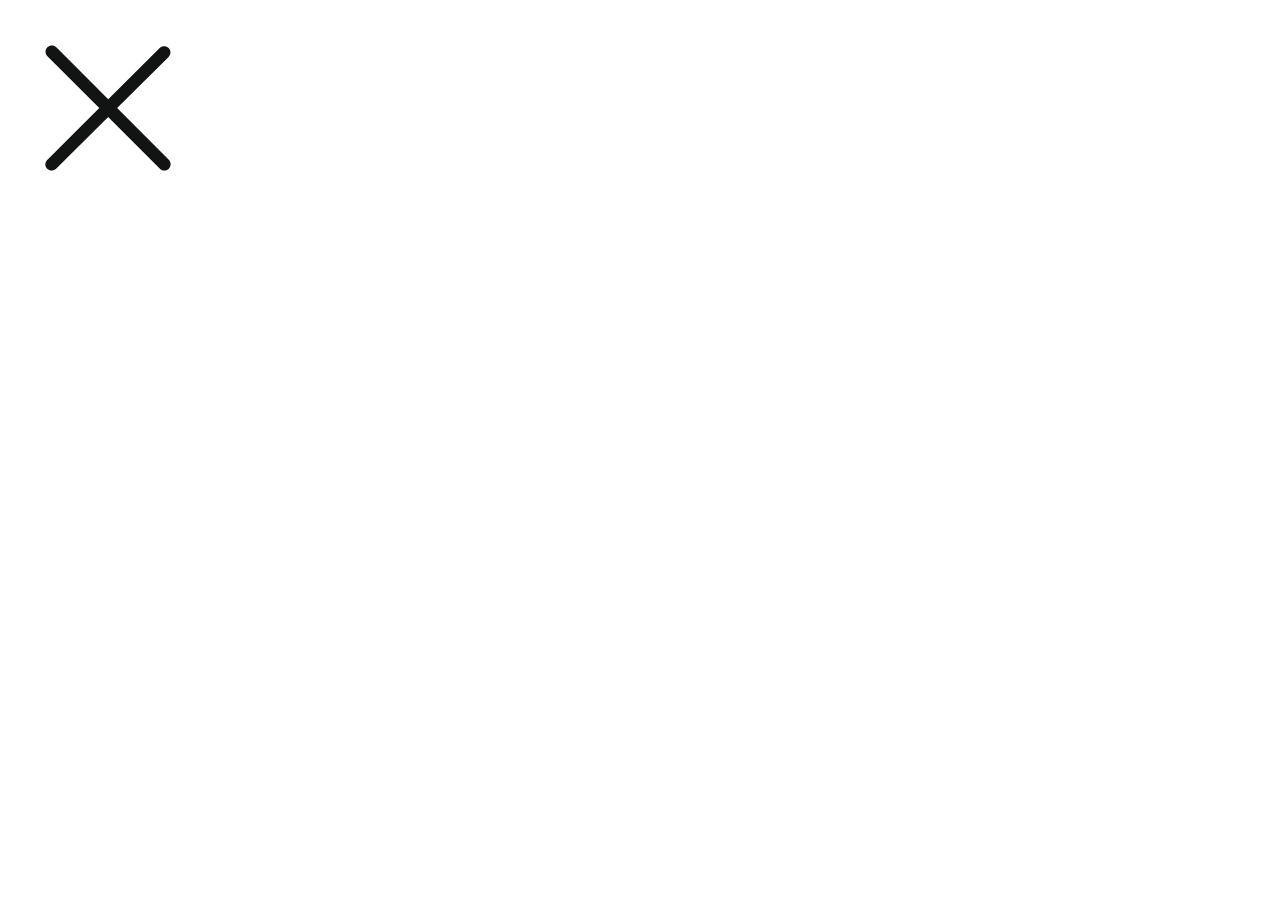
<file: test-anim.html>
<!DOCTYPE html>
<html lang="en">
<head>
    <meta charset="UTF-8">
    <title>Title</title>

    <link rel="stylesheet" href="js/jquery-ui-1.12.1/jquery-ui.min.css" type="text/css">
    <link rel="stylesheet" href="css/test.css" type="text/css">
    <link href="https://fonts.googleapis.com/css?family=Comfortaa" rel="stylesheet">

    <script src="js/jquery-3.2.1.min.js" type="text/javascript"></script>
    <script src="js/jquery-ui-1.12.1/jquery-ui.min.js" type="text/javascript"></script>
    <script src="js/test.js" type="text/javascript"></script>
</head>
<body>

    <img src="images/cross-close.svg" width="200" height="200">

</body>
</html>
</file>
<file: css/style.css>
/* Styles code: */

:root {
    --dark-blue: #34344a;
    --light-red: #ee293f;
    --light-green: #31d195;
    --light-blue: #1a32b4;
    --light-yellow: #d2cf6e;
    --main-color: #eeeeee;
}

* {
    color: #274249;
    padding: 0;
    margin: 0;
    font-family: 'Comfortaa', cursive;
}

html, body {
    width: 100%;
    height: 100%;
}

body {
    padding: 10px 20px 20px 10px;
    box-sizing: border-box;
}

#page-viewport {
    border: 4px solid var(--dark-blue);
    border-radius: 3px;
    width: 100%;
    height: 100%;
}

header {
    width: 100%;
    height: 100px;
    overflow: hidden;
}

#top-menu {
    list-style: none;
    width: 500px;
    margin: 10px auto;
}

#top-menu li {
    display: inline-block;
    float: left;
    text-align: center;
    width: 33%;
    color: var(--dark-blue);
    font-weight: 800;
    padding: 10px 0;
    font-size: 15px;
}

.bordered-span {
    border: 3px solid var(--dark-blue);
    display: block;
    width: 80%;
    padding: 9px 0 7px;
    box-sizing: border-box;
    border-radius: 3px;
}

/* coloring top menu buttons: */
#top-menu span:hover {
    transition-duration: 0.4s;
    color: var(--main-color);
    border: 3px solid var(--main-color);
    cursor: pointer;
}

#h-line {
    width: 80%;
    height: 4px;
    margin: 80px auto 0;
    background: var(--dark-blue);
    border-radius: 5px;
}

main {
    background: #eeeeee;
    width: 100%;
    height: calc(100% - 100px);
    overflow: hidden;
}

.blank-container {
    width: 80%;
    height: 270px;
    position: relative;
    margin: 50px auto 0;
}

#logo-switcher {
    width: 100px;
    height: 100px;
    position: relative;
    top: 60px;
    left: 170px;
    display: inline-block;
    float: left;
}

.box {
    height: 100%;
    width: 100%;
    background: var(--main-color);
}

.romb {
    padding: 39px 0;
    box-sizing: border-box;
    transform: rotate(45deg);
    float: left;
}

.inner-romb {
    position: absolute;
    top: 38px;
    left: 0px;
    display: inline-block;
    color: white;
    width: 100%;
    text-align: center;
    margin: 0 auto;
    font-size: 25px;
    font-weight: 800;
    /*background: blue;*/
    /*transform: rotate(-45deg);*/
}

#description-switcher {
    /*vertical-align: top;*/
    display: inline-block;
    position: relative;
    left: 300px;
    top: 40px;
    font-size: 25px;
    float: left;
    height: 200px;
}

.text-container {
    height: 100%;
    display: inline-block;
    position: relative;
    font-size: 25px;
    float: left;
}

.arrow {
    height: 30px;
    display: inline-block;
    padding: 10px 17px;
    border-radius: 50px;
    transition-duration: 0.4s;
}

.arrow:hover {
    transition-duration: 0.4s;
    background: var(--main-color);
    cursor: pointer;
}

.arrow:active {
    background: lighten(var(--main-color), 20%);
}

#left-arrow {
    position: absolute;
    left: -50px;
    top: 70px;
}

#right-arrow {
    position: absolute;
    right: -50px;
    top: 70px;
}

.gallery-stripe {
    height: 210px;
    width: 100%;
    background: #2fc58c;
    overflow: hidden;
    display: inline-block;
    float: left;
}

.h-menu {
    list-style: none;
    max-width: 100%;
    margin: 15px auto;
}

.h-menu li {
    display: inline-block;
    float: left;
    text-align: center;
    width: 33%;
    height: 180px;
    color: var(--dark-blue);
}

.h-menu img {
    display: inline-block;
    height: 100%;
    border: 6px solid #34344a;
    box-sizing: border-box;
    transition-duration: 0.3s;
}

.h-menu img:hover {
    border: 6px solid #e6000a;
    transition-duration: 0.3s;
    cursor: pointer;
}

.h-menu li:nth-of-type(1) img {
    float: right;
}

.h-menu li:nth-of-type(2) img {
    margin: 0 auto;
}

.h-menu li:nth-of-type(3) img {
    float: left;
}

a {
    font-size: 21px;
    text-decoration: none;
    padding: 5px 0;
    transition-duration: 0.4s;
    color: var(--main-color);
}

a:hover {
    transition-duration: 0.4s;
    text-decoration: underline;
}

/* --------------------------------------------------------------- */
/* contacts form container: */
#about-container {
    position: absolute;
    width: 500px;
    height: 600px;
    background: var(--dark-blue);
    top: calc(30% - 180px);
    left: calc(50% - 250px);
    padding: 8px;
    box-sizing: border-box;
    visibility: hidden;
}

#about-inner-container {
    width: 100%;
    height: 100%;
    border: 5px solid var(--main-color);
    box-sizing: border-box;
    padding-top: 12px;
    line-height: 22px;
}

#about-inner-container p {
    color: white;
    width: 340px;
    padding: 8px 10px;
    margin: 10px 0 10px 25px;
    display: inline-block;
    float: left;
}

#about-close-button {
    padding: 0;
}

/* --------------------------------------------------------------- */
/* dialog form layout: */
#feedback-form-container {
    width: 500px;
    height: 425px;
    position: absolute;
    background: var(--dark-blue);
    margin: 0 auto;
    padding: 12px;
    box-sizing: border-box;

    top: calc(50% - 200px);
    left: calc(50% - 250px);
    visibility: hidden;
    opacity: 0;
}

#dialog {
    height: 100%;
    border: 5px solid var(--main-color);
    box-sizing: border-box;
}

#form-heading {
    color: white;
    font-weight: 800;
    text-align: center;
    font-size: 21px;
    margin-top: 20px;
    padding: 7px 0 20px;

}

#form-inner {
    width: 80%;
    height: 270px;
    margin: 0 auto;
}

#dialog label {
    color: white;
    /*width: 30%;*/
    height: 25px;
    line-height: 25px;
    display: inline-block;
    /*background: blue;*/
    text-align: left;
    box-sizing: border-box;
    /*padding-right: 5px;*/
}

#dialog input {
    width: 80%;
    height: 25px;
    vertical-align: top;
    float: right;
    background: transparent;
    border: none;
    border-bottom: 2px solid var(--main-color);
    color: white;
    font-size: 16px;
}

#dialog input:focus {
    outline: none;
}

#dialog textarea {
    width: 100%;
    background: transparent;
    border: 2px solid var(--main-color);
    color: white;
    margin-top: 7px;
    resize: none;
    display: block;
    font-size: 16px;
    padding: 10px;
    -webkit-box-sizing: border-box;
    -moz-box-sizing: border-box;
    box-sizing: border-box;
}

#dialog textarea:focus {
    outline: var(--main-color);
}

#feedback-submit-button {
    border: none;
    color: var(--main-color);
    background: none;
    padding: 7px 9px;
    transition-duration: 0.4s;
    display: block;
    margin: 15px auto 0;
    font-size: 15px;
}

#feedback-submit-button:hover {
    background: var(--main-color);
    color: white;
    transition-duration: 0.4s;
}

#about-close-button, #feedback-close-button, #contacts-close-button {
    width: 25px;
    height: 25px;
    position: absolute;
    top: 25px;
    right: 25px;
    background: var(--main-color);
    padding: 3px;
    transition-duration: 0.4s;
}

#about-close-button:hover, #feedback-close-button:hover, #contacts-close-button:hover {
    background: #f14958;
    transition-duration: 0.4s;
}

#contacts-close-button {
    padding: 0;
}


/* --------------------------------------------------------------- */
/* contacts form container: */
#contacts-container {
    position: absolute;
    width: 500px;
    height: 220px;
    background: var(--dark-blue);
    top: calc(50% - 180px);
    left: calc(50% - 250px);
    padding: 8px;
    box-sizing: border-box;
    visibility: hidden;
}

#contacts-inner-container {
    width: 100%;
    height: 100%;
    border: 5px solid var(--main-color);
    box-sizing: border-box;
    padding-top: 12px;
}

#contacts-inner-container p {
    color: white;
    width: 340px;
    padding: 8px 10px;
    margin: 10px 0 10px 25px;
    display: inline-block;
    float: left;
}

.help-label {
    color: #eeeeee;
    border-bottom: 2px solid var(--main-color);
}


/* testing figure animate: */
figure.gif-animation {
    height: 100%;
}

.bottom-text {
    font-size: 30px;
    margin-top: 70px;
    font-weight: 900;
    display: inline-block;
    /*background: blue;*/
}

.imageDialog {
}

.imageDialog img {
    display: block;
    margin: 0 auto;
}
</file>
<file: css/test.css>
/* test page styles: */

.box {
    width: 150px;
    height: 75px;
    position: relative;
    top: 50px;
    left: 50px;
    float: left;
    display: inline-block;
}

#A {
    background: #2fc58c;
}

#B {
    background: #c5394a;
    width: 0;
}

#C {
    background: #34344a;
    width: 0;
}
</file>
